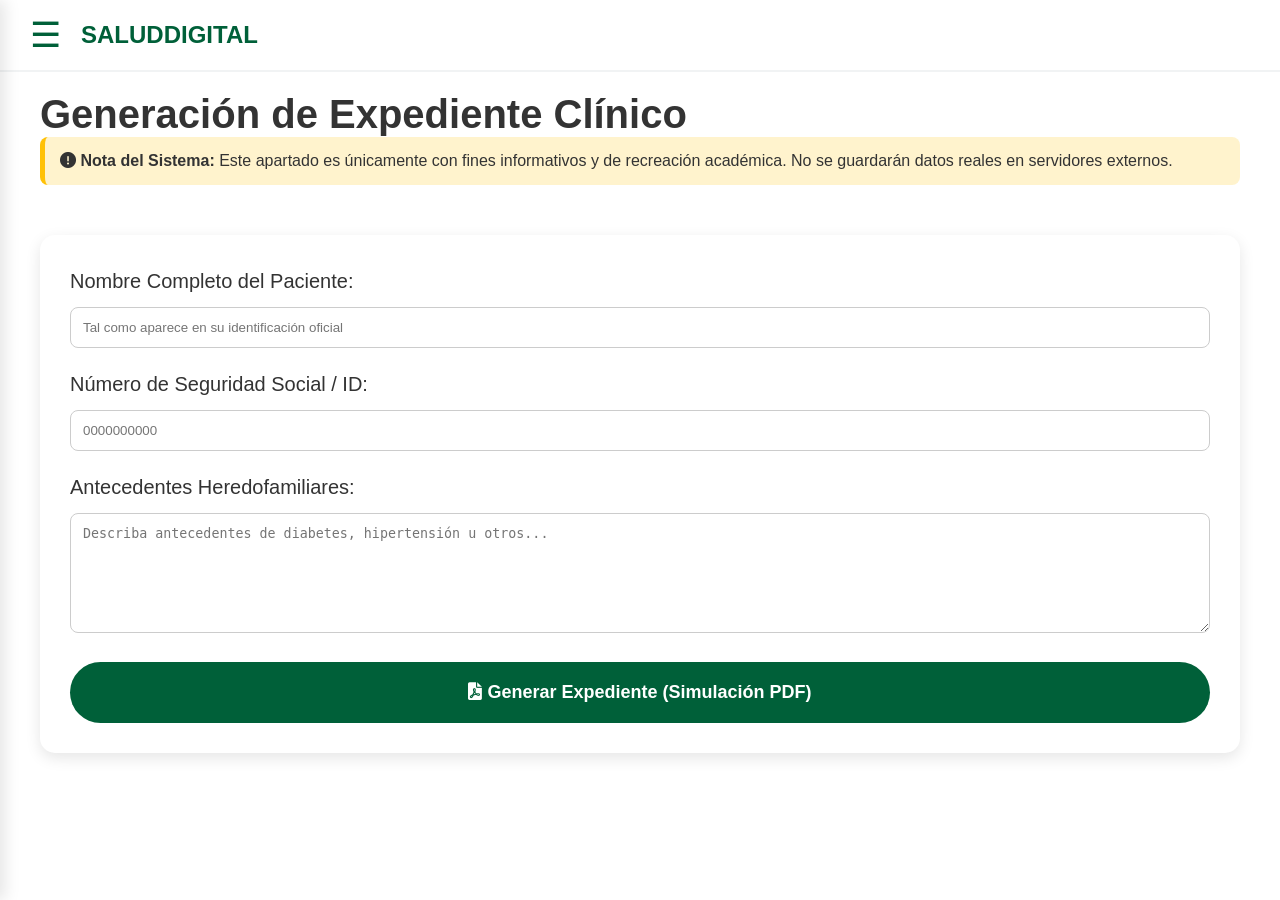
<file: Archivo.html>
<!DOCTYPE html>
<html lang="es">
<head>
    <meta charset="UTF-8">
    <title>Archivo Clínico | Salud Digital</title>
    <link rel="stylesheet" href="https://cdnjs.cloudflare.com/ajax/libs/font-awesome/6.0.0/css/all.min.css">
    <link rel="stylesheet" href="CSS/styles.css">
    <style>
        input, textarea { width: 100%; padding: 12px; margin: 10px 0 20px 0; border: 1px solid #ccc; border-radius: 8px; box-sizing: border-box; }
        .nota-informativa { background: #fff3cd; padding: 15px; border-radius: 8px; margin-bottom: 30px; border-left: 5px solid #ffc107; font-size: 16px; }
    </style>
</head>
<body>
    <nav class="sidebar" id="sidebar">
        <div class="cerrar-btn" onclick="toggleMenu()">&times;</div>
        <ul>
            <li><a href="index.html">Inicio / Historia</a></li>
            <li><a href="servicios.html">Servicios</a></li>
            <li><a href="medicos.html">Nuestros Médicos</a></li>
            <li><a href="archivo.html"><b>Archivo Clínico</b></a></li>
            <li><a href="citas.html">Agendar Cita</a></li>
        </ul>
    </nav>

<header class="top-nav">
    <div class="menu-btn" id="menuBtn" onclick="toggleMenu()">&#9776;</div>
    <a href="index.html" class="logo">SALUD<b>DIGITAL</b></a>
</header>

    <main class="main-content">
        <h1>Generación de Expediente Clínico</h1>
        
        <div class="nota-informativa">
            <i class="fas fa-exclamation-circle"></i> <b>Nota del Sistema:</b> Este apartado es únicamente con fines informativos y de recreación académica. No se guardarán datos reales en servidores externos.
        </div>

        <div class="section-text" style="background: white; padding: 30px; border-radius: 15px; box-shadow: 0 5px 15px rgba(0,0,0,0.1);">
            <form onsubmit="alert('Generando archivo PDF simulado... Espere un momento.'); return false;">
                <label>Nombre Completo del Paciente:</label>
                <input type="text" required placeholder="Tal como aparece en su identificación oficial">
                
                <label>Número de Seguridad Social / ID:</label>
                <input type="number" required placeholder="0000000000">
                
                <label>Antecedentes Heredofamiliares:</label>
                <textarea style="height: 120px;" placeholder="Describa antecedentes de diabetes, hipertensión u otros..."></textarea>
                
                <button type="submit" style="background: var(--verde-primario); color:white; border:none; padding:20px; width:100%; border-radius:50px; cursor:pointer; font-size:18px; font-weight:bold;">
                    <i class="fas fa-file-pdf"></i> Generar Expediente (Simulación PDF)
                </button>
            </form>
        </div>
    </main>

    <script>function toggleMenu() { document.getElementById('sidebar').classList.toggle('active'); }</script>
</body>
</html>
</file>
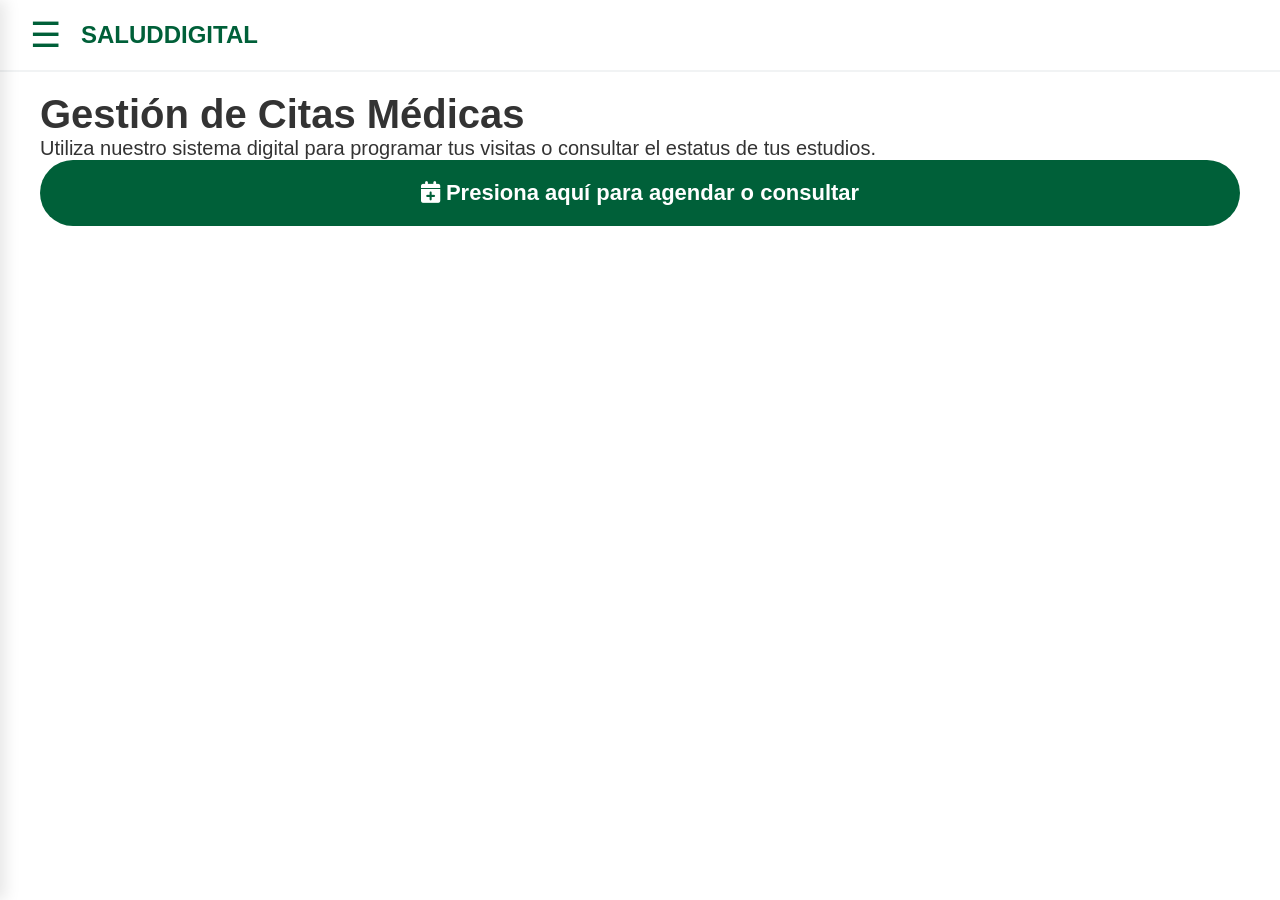
<file: Citas.html>
<!DOCTYPE html>
<html lang="es">
<head>
    <meta charset="UTF-8">
    <title>Agendar Cita | Salud Digital</title>
    <link rel="stylesheet" href="https://cdnjs.cloudflare.com/ajax/libs/font-awesome/6.0.0/css/all.min.css">
    <link rel="stylesheet" href="CSS/styles.css">
    <style>
        /* Estilos específicos para esta página que no estaban en el CSS global */
        .form-container {
            display: none; /* Oculto inicialmente */
            background: #fff;
            padding: 30px;
            border-radius: 15px;
            border: 2px solid var(--verde-primario);
            margin-top: 20px;
            animation: fadeIn 0.5s ease;
        }
        @keyframes fadeIn { from { opacity: 0; transform: translateY(-10px); } to { opacity: 1; transform: translateY(0); } }
        
        .btn-desplegar {
            background: var(--verde-primario);
            color: white;
            padding: 20px;
            border: none;
            border-radius: 50px;
            cursor: pointer;
            width: 100%;
            font-size: 22px;
            font-weight: bold;
            transition: 0.3s;
        }
        .btn-desplegar:hover { background: var(--azul-oscuro); transform: scale(1.02); }
        
        input, select { width: 100%; padding: 12px; margin: 10px 0 20px 0; border: 1px solid #ccc; border-radius: 8px; box-sizing: border-box; }
        .grid-forms { display: grid; grid-template-columns: 1fr 1fr; gap: 40px; }
        @media (max-width: 768px) { .grid-forms { grid-template-columns: 1fr; } }
    </style>
</head>
<body>
    <nav class="sidebar" id="sidebar">
        <div class="cerrar-btn" onclick="toggleMenu()">&times;</div>
        <ul>
            <li><a href="index.html">Inicio / Historia</a></li>
            <li><a href="servicios.html">Servicios</a></li>
            <li><a href="medicos.html">Nuestros Médicos</a></li>
            <li><a href="archivo.html">Archivo Clínico</a></li>
            <li><a href="citas.html"><b>Agendar Cita</b></a></li>
        </ul>
    </nav>

<header class="top-nav">
    <div class="menu-btn" id="menuBtn" onclick="toggleMenu()">&#9776;</div>
    <a href="index.html" class="logo">SALUD<b>DIGITAL</b></a>
</header>

    <main class="main-content">
        <h1>Gestión de Citas Médicas</h1>
        <p>Utiliza nuestro sistema digital para programar tus visitas o consultar el estatus de tus estudios.</p>

        <button class="btn-desplegar" onclick="toggleCitas()">
            <i class="fas fa-calendar-plus"></i> Presiona aquí para agendar o consultar
        </button>

        <div id="areaCitas" class="form-container">
            <div class="grid-forms">
                <div>
                    <h3 style="color: var(--verde-primario);">Nueva Cita (MÉTODO POST)</h3>
                    <form action="#" method="POST" onsubmit="alert('Datos enviados por POST al servidor'); return false;">
                        <label>Especialidad:</label>
                        <select name="especialidad" required>
                            <option>Laboratorio Clínico</option>
                            <option>Cardiología</option>
                            <option>Pediatría</option>
                            <option>Rayos X</option>
                        </select>
                        <label>Fecha Sugerida:</label>
                        <input type="date" name="fecha" required>
                        <button type="submit" style="background: var(--verde-primario); color:white; border:none; padding:15px; width:100%; border-radius:8px; cursor:pointer;">Agendar vía POST</button>
                    </form>
                </div>

                <div style="border-left: 1px solid #eee; padding-left: 20px;">
                    <h3 style="color: #666;">Consultar Estatus (MÉTODO GET)</h3>
                    <form action="#" method="GET" onsubmit="alert('Buscando folio vía GET...'); return false;">
                        <label>Número de Folio:</label>
                        <input type="text" name="folio" placeholder="Ej: 45892" required>
                        <button type="submit" style="background: #666; color:white; border:none; padding:15px; width:100%; border-radius:8px; cursor:pointer;">Consultar vía GET</button>
                    </form>
                </div>
            </div>
        </div>
    </main>

    <script>

    </script>
</body>
</html>
</file>
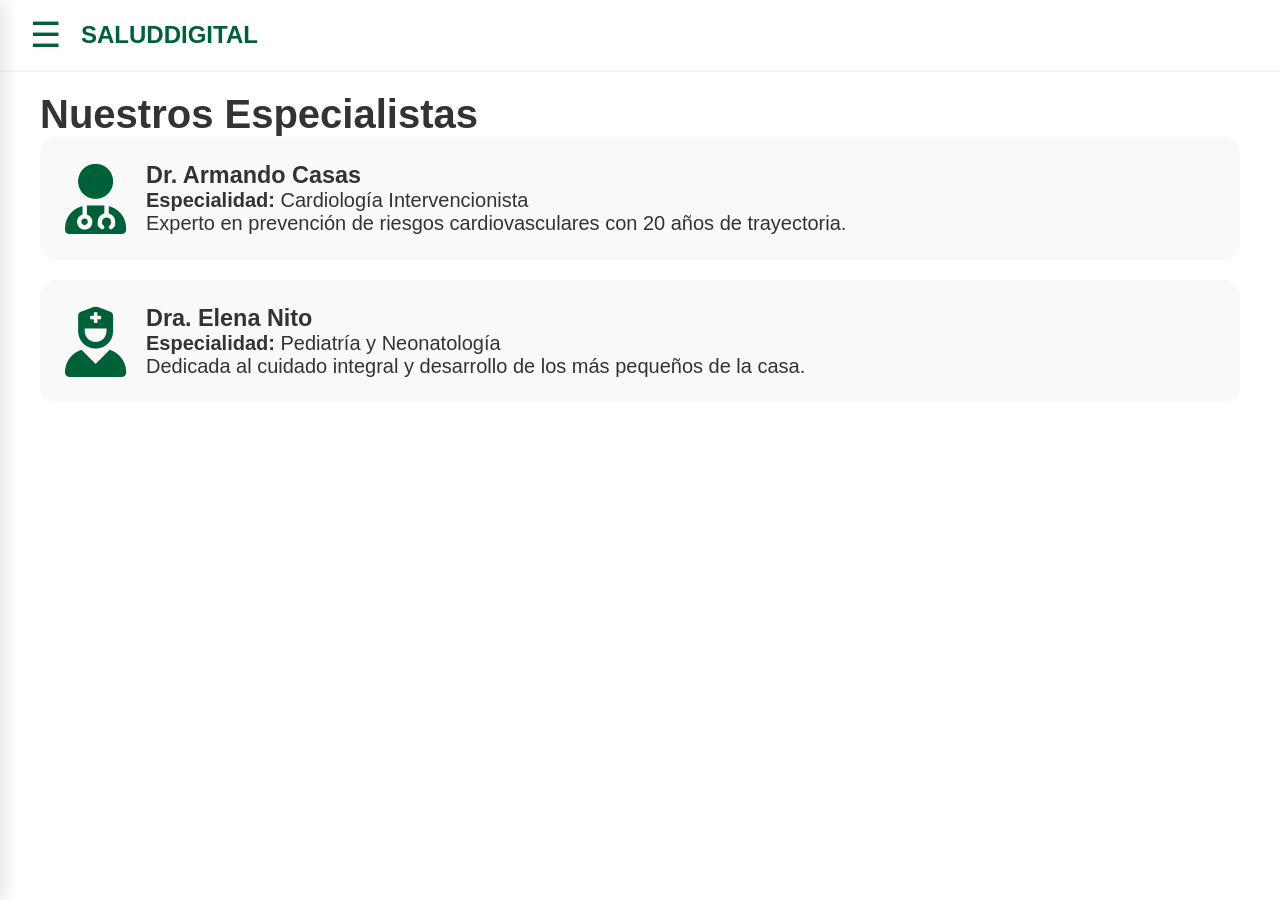
<file: Medicos.html>
<!DOCTYPE html>
<html lang="es">
<head>
    <meta charset="UTF-8">
    <title>Nuestros Médicos</title>
    <link rel="stylesheet" href="https://cdnjs.cloudflare.com/ajax/libs/font-awesome/6.0.0/css/all.min.css">
    <link rel="stylesheet" href="CSS/styles.css">
</head>
<body>
    <nav class="sidebar" id="sidebar">
        <div class="cerrar-btn" onclick="toggleMenu()">&times;</div>
        <ul>
            <li><a href="index.html">Inicio / Historia</a></li>
            <li><a href="servicios.html">Servicios</a></li>
            <li><a href="medicos.html"><b>Nuestros Médicos</b></a></li>
            <li><a href="archivo.html">Archivo Clínico</a></li>
            <li><a href="citas.html">Agendar Cita</a></li>
        </ul>
    </nav>

<header class="top-nav">
    <div class="menu-btn" id="menuBtn" onclick="toggleMenu()">&#9776;</div>
    <a href="index.html" class="logo">SALUD<b>DIGITAL</b></a>
</header>

    <main class="main-content">
        <h1>Nuestros Especialistas</h1>
        <div class="card-doctor">
            <i class="fas fa-user-md" style="font-size: 70px; color: var(--verde-primario);"></i>
            <div>
                <h3>Dr. Armando Casas</h3>
                <p><b>Especialidad:</b> Cardiología Intervencionista</p>
                <p>Experto en prevención de riesgos cardiovasculares con 20 años de trayectoria.</p>
            </div>
        </div>
        <div class="card-doctor">
            <i class="fas fa-user-nurse" style="font-size: 70px; color: var(--verde-primario);"></i>
            <div>
                <h3>Dra. Elena Nito</h3>
                <p><b>Especialidad:</b> Pediatría y Neonatología</p>
                <p>Dedicada al cuidado integral y desarrollo de los más pequeños de la casa.</p>
            </div>
        </div>
    </main>
    <script>function toggleMenu() { document.getElementById('sidebar').classList.toggle('active'); }</script>
</body>
</html>
</file>
<file: CSS/styles.css>
html {
    scroll-behavior: smooth;
}
:root {
    --verde-primario: #006039;
    --verde-suave: #e8f5e9;
    --texto: #333;
    --fondo: #ffffff;
    --gris-claro: #f1f3f4;
    --azul-oscuro: #003366;
}

body {
    margin: 0;
    font-family: 'Segoe UI', sans-serif;
    font-size: 20px;
    background-color: var(--fondo);
    color: var(--texto);
    scroll-behavior: smooth;
}

/* Header */
.top-nav {
    display: flex;
    align-items: center;
    padding: 15px 30px;
    background: white;
    border-bottom: 2px solid var(--gris-claro);
    position: sticky;
    top: 0;
    z-index: 1000;
}

.menu-btn {
    font-size: 35px;
    cursor: pointer;
    color: var(--verde-primario);
    margin-right: 20px;
}

.logo { font-size: 24px; font-weight: bold; color: var(--verde-primario); text-decoration: none; }

/* Menú Lateral */
.sidebar {
    height: 100vh;
    width: 280px;
    position: fixed;
    top: 0;
    left: -280px;
    background: white;
    box-shadow: 5px 0 15px rgba(0,0,0,0.1);
    transition: 0.4s ease;
    z-index: 2000;
}

.sidebar.active { left: 0; }

.sidebar ul { list-style: none; padding: 40px 20px; }
.sidebar li { margin-bottom: 15px; }
.sidebar a {
    text-decoration: none;
    color: var(--texto);
    display: block;
    padding: 15px;
    border-radius: 10px;
    transition: 0.3s;
}

.sidebar a:hover { background: var(--verde-suave); color: var(--verde-primario); }

.cerrar-btn {
    position: absolute;
    top: 10px;
    right: 20px;
    font-size: 40px;
    cursor: pointer;
}

.main-content {
    max-width: 1200px;
    margin: 0 auto;
    padding: 40px 60px; /* Esto separa el texto de los bordes izquierdo y derecho */
    transition: all 0.3s ease; /* Esta línea hace que el movimiento sea suave */
    width: 100%;
}

/* Carruseles */
.carrusel {
    height: 350px;     /* Esta es una altura mucho más cómoda */
    overflow: hidden;
    border-radius: 12px;
    margin-bottom: 30px;
}

.carrusel-track {
    display: flex;
    width: 100%;
    height: 100%;
    transition: 1s ease-in-out;
}

.slide {
    min-width: 100%;
    display: flex;
    align-items: center;
    justify-content: center;
    flex-direction: column;
    text-align: center;
    padding: 20px;
    box-sizing: border-box;
}

.slide img {
    width: 100%;
    height: 100%;
    object-fit: cover;
    border-radius: 20px;
}

/* Grid de Servicios */
.services-grid {
    display: grid;
    grid-template-columns: repeat(auto-fit, minmax(220px, 1fr));
    gap: 20px;
    margin-top: 40px;
}

.service-item {
    text-decoration: none;
    color: inherit;
    text-align: center;
    padding: 20px;
    border: 1px solid #eee;
    border-radius: 15px;
    transition: 0.3s;
}

.service-item i { font-size: 40px; color: var(--verde-primario); margin-bottom: 10px; }
.service-item:hover { transform: translateY(-5px); box-shadow: 0 5px 15px rgba(0,0,0,0.1); }

/* Secciones de texto */
.section-text { margin-top: 50px; line-height: 1.6; }
.card-doctor {
    display: flex;
    align-items: center;
    gap: 20px;
    background: #f9f9f9;
    padding: 25px;
    border-radius: 15px;
    margin-bottom: 20px;
}
/* Estilos para que la página sea larga */
.servicios-grid {
    padding: 60px 20px;
    background-color: #f4f4f4;
    text-align: center;
}

.contenedor-tarjetas {
    display: flex;
    flex-wrap: wrap;
    justify-content: center;
    gap: 20px;
    margin-top: 30px;
}

.tarjeta-servicio i {
    font-size: 3rem; /* Esto les da el tamaño */
    color: #006039;  /* Esto les da tu color verde */
    margin-bottom: 20px;
    display: block;
}

.info-extra {
    padding: 100px 20px;
    text-align: center;
    max-width: 800px;
    margin: 0 auto;
}

.pie-pagina {
    background-color: #2c3e50;
    color: white;
    padding: 40px 20px;
}

.footer-contenido {
    display: flex;
    justify-content: space-around;
    flex-wrap: wrap;
    max-width: 1000px;
    margin: 0 auto;
}

.footer-links a {
    display: block;
    color: white;
    text-decoration: none;
    margin-bottom: 10px;
}

.copyright {
    text-align: center;
    margin-top: 20px;
    border-top: 1px solid #555;
    padding-top: 10px;
}
/* 1. Eliminar márgenes fantasma de todo el sitio */
* {
    margin: 0;
    padding: 0;
    box-sizing: border-box;
}

/* 2. Maximizar el contenedor principal */
body {
    width: 100%;
    overflow-x: hidden; /* Evita que la página se mueva de lado */
    font-family: 'Segoe UI', Tahoma, Geneva, Verdana, sans-serif;
}

/* 3. Hacer que las secciones ocupen todo el ancho */
.main-content {
    max-width: 1200px;
    margin: 0 auto;
    padding: 20px 0%; /* El 5% ayuda a que nada toque la orilla */
    box-sizing: border-box; 
    width: 100%;
}

section {
    padding: 60px 0;
    width: 100%;
    display: flex;
    flex-direction: column;
    align-items: center; 
    text-align: center;
}
/* Esto afectará a TODOS los títulos de nivel 2 y 3 dentro de las secciones */
section h2, 
section h3, 
.titulo-seccion,
.servicios-grid h2 { /* Añadimos esto para ganarle al centrado viejo */
    margin-bottom: 25px !important;
    color: #006039 !important;
    font-size: 2.2rem !important;
    text-transform: uppercase !important; /* MAYÚSCULAS */
    font-family: 'Segoe UI', Arial, sans-serif !important;
    font-weight: bold !important;
    text-align: left !important; /* IZQUIERDA */
    display: block !important;
    width: 100% !important;
}
.servicios-grid {
    padding: 60px 0;
    background-color: #f4f4f4;
    text-align: left; /* Cambiamos de center a left */
}
.titulo-verde-izq {
    color: #006039 !important;      /* El verde de tu logo */
    text-align: left !important;    /* Alineado a la izquierda */
    text-transform: uppercase !important; /* Mayúsculas */
    font-size: 2.2rem !important;
    font-weight: bold !important;
    display: block !important;
    margin-bottom: 25px !important;
    margin-top: 30px !important;
    padding-left: 0 !important;     /* Asegura que empiece desde el borde */
}
section {
    scroll-margin-top: 80px; /* Esto evita que el menú tape el título al hacer clic */
}
/* Fondo alternado para que se vea el cambio al bajar */
#inicio { background: linear-gradient(135deg, #f9f9f9 0%, #e0e0e0 100%); }
#servicios { background: #ffffff; }
#medicos { background: #f4fbf9; } /* Un verde muy clarito médico */
#citas { background: #ffffff; }
/* --- PEGA ESTO AL FINAL DE styles.css --- */
.servicios-seccion {
    padding: 80px 20px;
    background-color: #f4f7f6; /* Un gris muy claro para diferenciarlo */
    text-align: center;
}

.servicios-contenedor {
    display: flex;
    gap: 20px;
    overflow-x: auto; /* Esto crea el carrusel en móvil */
    padding: 20px 10px;
    scroll-behavior: smooth;
}

/* Para que las tarjetas se vean como cuadros blancos elegantes */
.tarjeta-servicio {
    min-width: 260px;
    background: white;
    padding: 25px;
    border-radius: 15px;
    box-shadow: 0 5px 15px rgba(0,0,0,0.1);
    border-top: 5px solid #006039; /* Tu verde institucional */
}

.tarjeta-servicio i {
    font-size: 2.5rem;
    color: #006039;
    margin-bottom: 15px;
}
/* Oculta la barra de scroll fea en PC */
.servicios-contenedor::-webkit-scrollbar {
    display: none;
}
.carrusel-servicios {
    width: 100%;
    height: 400px;
    overflow: hidden;
    border-radius: 20px;
    margin-bottom: 50px; /* Espacio para que no choque con el panal */
    position: relative;
    cursor: grab;
}
.carrusel-track {
    display: flex;
    height: 100%;
}

.carrusel-servicios:active {
    cursor: grabbing; /* Mano cerrada al hacer clic */
}

.carrusel-servicios img {
    pointer-events: none; /* Importante: permite que el clic pase al contenedor */
    user-select: none;
}
.slide {
    min-width: 100%;
    height: 100%;
}
.slide img {
    width: 100%;
    height: 100%;
    object-fit: cover;
    pointer-events: none; /* Importante para el drag */
}
.contenedor-panal {
    display: flex;
    flex-direction: column;
    align-items: center;
    padding-bottom: 50px;
}

.fila-panal {
    display: flex;
    justify-content: center;
    gap: 10px;
}

/* Desfase para la segunda fila para que encaje como panal */
.fila-panal:nth-child(even) {
    margin-top: -30px; /* Ajusta esto según el tamaño de tus cuadros */
}
.fila-intercalada {
    margin-top: -65px; /* Ajuste para que los hexágonos encajen */
}

.item-panal {
    width: 220px;
    height: 220px;
    background: white;
    border: 1px solid #e0e0e0;
    border-radius: 20px; /* Puedes hacerlo hexágono con clip-path, pero redondeado es más limpio */
    display: flex;
    flex-direction: column;
    align-items: center;
    justify-content: center;
    text-align: center;
    padding: 20px;
    box-shadow: 0 4px 15px rgba(0,0,0,0.05);
    transition: transform 0.3s ease;
}

.item-panal:hover {
    transform: translateY(-10px) scale(1.05);
    border-color: #006039;
    z-index: 10;
}

.item-panal i {
    font-size: 2.5rem;
    color: #006039;
    margin-bottom: 10px;
}

.item-panal h3 {
    font-size: 1.1rem;
    color: #006039;
    margin: 5px 0;
    font-weight: bold;
}

.item-panal p {
    font-size: 0.85rem;
    color: #666;
}
/* --- ESTILOS DEL PANAL HEXAGONAL --- */

.servicios-section {
    padding: 60px 20px;
    text-align: center;
    background-color: #f9f9f9; /* Color de fondo suave opcional */
}

.servicios-section h1 {
    font-size: 2.5rem;
    color: #333;
    margin-bottom: 50px;
}

.contenedor-panal {
    display: flex;
    flex-direction: column;
    align-items: center;
    /* Ajusta el gap negativo para que los hexágonos de distintas filas se toquen verticalmente */
    gap: -25px; 
}

.fila-panal {
    display: flex;
    justify-content: center;
    /* Ajusta el gap negativo para que los hexágonos de la misma fila se toquen horizontalmente */
    gap: -15px; 
}

/* Esta clase crea el efecto de panal intercalado */
.fila-intercalada {
    margin-top: -55px; /* Sube la segunda fila para que encaje */
}

/* El Hexágono en sí */
.hexagono {
    width: 220px;
    height: 250px;
    background: white;
    clip-path: polygon(50% 0%, 100% 25%, 100% 75%, 50% 100%, 0% 75%, 0% 25%);
    display: flex;
    align-items: center;
    justify-content: center;
    box-shadow: 0 4px 15px rgba(0,0,0,0.1);
    transition: 0.3s;
    border: 1px solid #eee;
}

/* Efecto al pasar el mouse */
.hexagono:hover {
    transform: scale(1.1);
    background: #f0fff4;
    z-index: 10;
}

/* Contenedor del texto dentro del hexágono */
.contenido-hexagono {
    text-align: center;
    padding: 20px;
    width: 80%; /* Para que el texto no toque los bordes del hexágono */
}

/* Iconos */
.contenido-hexagono i {
    font-size: 3rem;
    color: #006039; /* Tu color verde */
    margin-bottom: 15px;
}

/* Títulos de los servicios */
.contenido-hexagono h3 {
    color: #006039;
    font-size: 1rem;
    text-transform: uppercase;
}

/* Descripción */
.contenido-hexagono p {
    font-size: 0.9rem;
    color: #666;
    line-height: 1.4;
}

/* --- Adaptación para Móviles --- */
@media (max-width: 768px) {
    .contenedor-panal {
        gap: 20px; /* Espaciado normal en móvil */
    }
    .fila-panal {
        flex-direction: column;
        gap: 20px;
    }
    .fila-intercalada {
        margin-top: 0;
    }
    .hexagono {
        width: 200px;
        height: 230px;
    }
    .contenido-hexagono i {
        font-size: 2.5rem;
    }
    .contenido-hexagono h3 {
        font-size: 1rem;
    }
}
.especialistas-section {
    padding: 60px 20px;
    text-align: center;
}

.grid-especialistas {
    display: grid;
    grid-template-columns: repeat(auto-fit, minmax(280px, 1fr));
    gap: 30px;
    max-width: 1200px;
    margin: 0 auto;
    padding-top: 40px;
}

.tarjeta-medico {
    background: #fff;
    border-radius: 15px;
    overflow: hidden;
    box-shadow: 0 4px 15px rgba(0,0,0,0.1);
    transition: all 0.3s ease;
    border-bottom: 5px solid #006039; /* Detalle verde al fondo */
}

.contenedor-foto {
    width: 100%;
    height: 250px;
    background: #e9ecef; /* Color gris por si no hay imagen */
    overflow: hidden;
}

.foto-perfil {
    width: 100%;
    height: 100%;
    object-fit: cover;
}

.info-medico {
    padding: 20px;
}

.info-medico h3 {
    color: #333;
    margin-bottom: 5px;
}

.especialidad {
    color: #006039;
    font-weight: bold;
    margin-bottom: 15px;
}

/* --- LOGICA DEL HOVER --- */
.detalle-hover {
    max-height: 0;
    overflow: hidden;
    transition: max-height 0.5s ease, opacity 0.5s ease;
    opacity: 0;
    text-align: left;
    font-size: 0.9rem;
    border-top: 1px solid #eee;
    padding-top: 10px;
}

.tarjeta-medico:hover {
    transform: translateY(-10px);
    box-shadow: 0 10px 25px rgba(0,0,0,0.2);
}

.tarjeta-medico:hover .detalle-hover {
    max-height: 200px; /* Se expande */
    opacity: 1;
}

.detalle-hover p {
    margin: 5px 0;
    color: #666;
}

.detalle-hover strong {
    color: #333;
}
.contenedor-foto {
    width: 100%;
    height: 350px; /* Aumentamos de 250px a 350px para ver más a la persona */
    overflow: hidden;
}
.foto-perfil {
    width: 100%;
    height: 100%;
    object-fit: cover;
    object-position: top; /* Enfoca la parte de arriba (la cabeza) en lugar del centro */
}

/* Esto centra todo el contenido y evita que toque los bordes del navegador */
.container {
    max-width: 1200px;
    margin: 0 auto;
    padding: 0 20px;
}

/* Mejora para la sección de Institución para que no se vea amontonada */
.section-text {
    padding: 60px 0;
    text-align: left;
}

.section-text h2 {
    color: #006039;
    margin-bottom: 20px;
    border-left: 5px solid #006039;
    padding-left: 15px;
}

.section-text p {
    margin-bottom: 15px;
    line-height: 1.6;
}
/* --- SECCIÓN DUAL GESTIÓN --- */
.seccion-dual-gestion {
    display: grid;
    grid-template-columns: 1fr 1.5fr; /* Cita a la izquierda, Expediente (más ancho) a la derecha */
    gap: 30px;
    padding: 60px 0;
    align-items: start;
}

/* Estilo Cita (Blanco y Verde) */
.caja-cita {
    background: white;
    padding: 30px;
    border-radius: 15px;
    box-shadow: 0 5px 20px rgba(0,0,0,0.05);
    border-top: 5px solid #006039;
}

.caja-cita h2 { color: #006039; margin-bottom: 15px; }

.caja-cita input, .caja-cita select, .caja-cita textarea {
    width: 100%;
    margin-bottom: 12px;
    padding: 10px;
    border: 1px solid #ddd;
    border-radius: 6px;
}

.btn-enviar-cita {
    background: #006039;
    color: white;
    border: none;
    padding: 12px;
    width: 100%;
    border-radius: 6px;
    font-weight: bold;
    cursor: pointer;
}

/* Estilo Expediente (Basado en tu imagen) */
.sistema-expediente {
    background: white;
    border-radius: 12px;
    overflow: hidden;
    box-shadow: 0 10px 30px rgba(0,0,0,0.1);
}

.header-azul {
    background: #0d2c5e; /* Azul marino de tu imagen */
    color: white;
    padding: 20px;
    display: flex;
    align-items: center;
    gap: 15px;
}

.header-azul i { font-size: 2.5rem; }
.header-azul h3 { margin: 0; font-size: 1.2rem; }
.header-azul p { margin: 0; font-size: 0.8rem; opacity: 0.8; }

.contenido-expediente { padding: 25px; }

/* Pestañas */
.tabs-sistema {
    display: flex;
    gap: 8px;
    margin-bottom: 25px;
    flex-wrap: wrap;
}

.tab-azul {
    background: #0d2c5e;
    color: white;
    border: none;
    padding: 8px 15px;
    border-radius: 4px;
    font-size: 0.8rem;
    cursor: pointer;
}

.tab-azul.active { background: #1a4a8e; }

/* Formulario Expediente */
.inputs-sistema {
    display: grid;
    grid-template-columns: 1fr 1fr;
    gap: 15px;
}

.campo { display: flex; flex-direction: column; gap: 5px; }
.campo label { font-size: 0.8rem; font-weight: bold; color: #555; }
.campo input { padding: 10px; border: 1px solid #ccc; border-radius: 4px; }

.btn-guardar-verde {
    grid-column: span 2;
    background: #008000; /* Verde de tu imagen */
    color: white;
    border: none;
    padding: 15px;
    border-radius: 6px;
    font-weight: bold;
    font-size: 1rem;
    margin-top: 10px;
    cursor: pointer;
}

/* Responsive */
@media (max-width: 900px) {
    .seccion-dual-gestion { grid-template-columns: 1fr; }
    .inputs-sistema { grid-template-columns: 1fr; }
}
</file>
